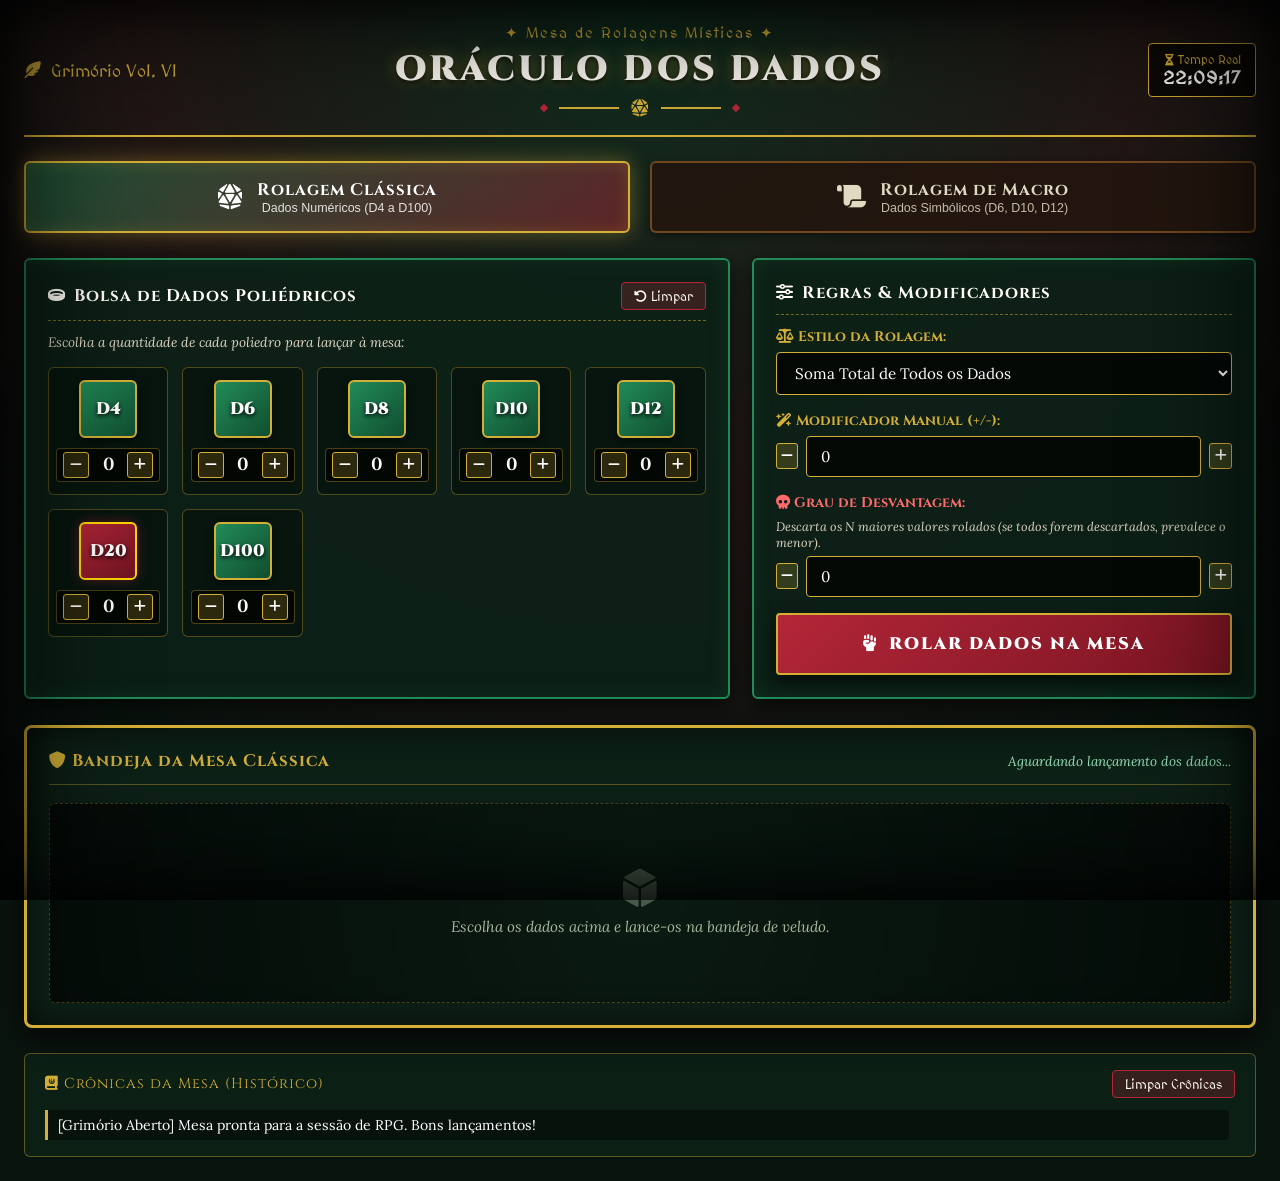
<file: pages/dados.html>
<!DOCTYPE html>
<html lang="pt-BR">
<head>
    <meta charset="UTF-8">
    <meta name="viewport" content="width=device-width, initial-scale=1.0">
    <title>Grimório de Dados // Rolador de RPG de Mesa</title>
    <!-- Font Awesome para ícones de RPG e fantasia -->
    <link rel="stylesheet" href="https://cdnjs.cloudflare.com/ajax/libs/font-awesome/6.5.1/css/all.min.css">
    <!-- Fontes Estilo Fantasia Medieval / RPG de Mesa -->
    <link rel="preconnect" href="https://fonts.googleapis.com">
    <link rel="preconnect" href="https://fonts.gstatic.com" crossorigin>
    <link href="https://fonts.googleapis.com/css2?family=Cinzel:wght@500;700;900&family=MedievalSharp&family=Metamorphous&family=Lora:ital,wght@0,400;0,600;1,400&display=swap" rel="stylesheet">
    <link rel="stylesheet" href="../css/dados.css">
</head>
<body class="theme-standard">
    <!-- Textura de Pergaminho e Gradiente de Fundo Dinâmico -->
    <div class="tabletop-vignette"></div>
    <div class="dynamic-ambient-bg"></div>

    <div class="grimoire-wrapper">
        <!-- CABEÇALHO DO GRIMÓRIO / MESA DE RPG -->
        <header class="tome-header">
            <div class="header-flourish left-flourish">
                <i class="fa-solid fa-feather-pointed"></i>
                <span class="edition-tag">Grimório Vol. VI</span>
            </div>

            <div class="header-center">
                <div class="tome-subtitle">✦ Mesa de Rolagens Místicas ✦</div>
                <h1 class="tome-title">ORÁCULO DOS DADOS</h1>
                <div class="tome-divider">
                    <span class="gem left-gem"></span>
                    <span class="bar"></span>
                    <i class="fa-solid fa-dice-d20 title-icon"></i>
                    <span class="bar"></span>
                    <span class="gem right-gem"></span>
                </div>
            </div>

            <div class="header-flourish right-flourish">
                <div class="hourglass-box">
                    <span class="time-label"><i class="fa-solid fa-hourglass-half"></i> Tempo Real</span>
                    <span id="realtime-clock" class="time-val">--:--:--</span>
                </div>
            </div>
        </header>

        <!-- SELETOR DE SISTEMA DE ROLAGEM (ABAS EM COURO E METAL) -->
        <nav class="grimoire-tabs">
            <button id="tab-btn-standard" class="tome-tab active" onclick="switchTheme('standard')">
                <i class="fa-solid fa-dice-d20 tab-icon"></i>
                <div class="tab-text-group">
                    <span class="tab-main-title">Rolagem Clássica</span>
                    <span class="tab-sub-title">Dados Numéricos (D4 a D100)</span>
                </div>
            </button>

            <button id="tab-btn-macro" class="tome-tab" onclick="switchTheme('macro')">
                <i class="fa-solid fa-scroll tab-icon"></i>
                <div class="tab-text-group">
                    <span class="tab-main-title">Rolagem de Macro</span>
                    <span class="tab-sub-title">Dados Simbólicos (D6, D10, D12)</span>
                </div>
            </button>
        </nav>

        <!-- CONTEÚDO PRINCIPAL DAS MESAS -->
        <main class="tome-body">

            <!-- =================================================================
                 SEÇÃO 1: ROLAGEM NORMAL / CLÁSSICA (VERDE ESMERALDA & VERMELHO RUBI)
                 ================================================================= -->
            <section id="panel-standard" class="rpg-panel active-panel">
                <div class="parchment-grid">
                    <!-- Seleção de Dados Numéricos -->
                    <div class="parchment-card dice-shelf">
                        <div class="card-title-bar">
                            <div class="card-heading">
                                <i class="fa-solid fa-ring"></i> Bolsa de Dados Poliédricos
                            </div>
                            <button class="tome-btn-reset" onclick="clearDicePool('standard')">
                                <i class="fa-solid fa-rotate-left"></i> Limpar
                            </button>
                        </div>
                        <p class="section-desc">Escolha a quantidade de cada poliedro para lançar à mesa:</p>

                        <div class="dice-square-grid">
                            <div class="dice-tray-slot" data-die="d4">
                                <div class="die-badge-sq">D4</div>
                                <div class="stepper-counter">
                                    <button class="step-btn minus" onclick="alterDiceCount('standard', 'd4', -1)"><i class="fa-solid fa-minus"></i></button>
                                    <span class="count-value" id="val-std-d4">0</span>
                                    <button class="step-btn plus" onclick="alterDiceCount('standard', 'd4', 1)"><i class="fa-solid fa-plus"></i></button>
                                </div>
                            </div>

                            <div class="dice-tray-slot" data-die="d6">
                                <div class="die-badge-sq">D6</div>
                                <div class="stepper-counter">
                                    <button class="step-btn minus" onclick="alterDiceCount('standard', 'd6', -1)"><i class="fa-solid fa-minus"></i></button>
                                    <span class="count-value" id="val-std-d6">0</span>
                                    <button class="step-btn plus" onclick="alterDiceCount('standard', 'd6', 1)"><i class="fa-solid fa-plus"></i></button>
                                </div>
                            </div>

                            <div class="dice-tray-slot" data-die="d8">
                                <div class="die-badge-sq">D8</div>
                                <div class="stepper-counter">
                                    <button class="step-btn minus" onclick="alterDiceCount('standard', 'd8', -1)"><i class="fa-solid fa-minus"></i></button>
                                    <span class="count-value" id="val-std-d8">0</span>
                                    <button class="step-btn plus" onclick="alterDiceCount('standard', 'd8', 1)"><i class="fa-solid fa-plus"></i></button>
                                </div>
                            </div>

                            <div class="dice-tray-slot" data-die="d10">
                                <div class="die-badge-sq">D10</div>
                                <div class="stepper-counter">
                                    <button class="step-btn minus" onclick="alterDiceCount('standard', 'd10', -1)"><i class="fa-solid fa-minus"></i></button>
                                    <span class="count-value" id="val-std-d10">0</span>
                                    <button class="step-btn plus" onclick="alterDiceCount('standard', 'd10', 1)"><i class="fa-solid fa-plus"></i></button>
                                </div>
                            </div>

                            <div class="dice-tray-slot" data-die="d12">
                                <div class="die-badge-sq">D12</div>
                                <div class="stepper-counter">
                                    <button class="step-btn minus" onclick="alterDiceCount('standard', 'd12', -1)"><i class="fa-solid fa-minus"></i></button>
                                    <span class="count-value" id="val-std-d12">0</span>
                                    <button class="step-btn plus" onclick="alterDiceCount('standard', 'd12', 1)"><i class="fa-solid fa-plus"></i></button>
                                </div>
                            </div>

                            <div class="dice-tray-slot" data-die="d20">
                                <div class="die-badge-sq highlight-d20">D20</div>
                                <div class="stepper-counter">
                                    <button class="step-btn minus" onclick="alterDiceCount('standard', 'd20', -1)"><i class="fa-solid fa-minus"></i></button>
                                    <span class="count-value" id="val-std-d20">0</span>
                                    <button class="step-btn plus" onclick="alterDiceCount('standard', 'd20', 1)"><i class="fa-solid fa-plus"></i></button>
                                </div>
                            </div>

                            <div class="dice-tray-slot" data-die="d100">
                                <div class="die-badge-sq">D100</div>
                                <div class="stepper-counter">
                                    <button class="step-btn minus" onclick="alterDiceCount('standard', 'd100', -1)"><i class="fa-solid fa-minus"></i></button>
                                    <span class="count-value" id="val-std-d100">0</span>
                                    <button class="step-btn plus" onclick="alterDiceCount('standard', 'd100', 1)"><i class="fa-solid fa-plus"></i></button>
                                </div>
                            </div>
                        </div>
                    </div>

                    <!-- Configurações e Modificadores Clássicos -->
                    <div class="parchment-card params-shelf">
                        <div class="card-title-bar">
                            <div class="card-heading">
                                <i class="fa-solid fa-sliders"></i> Regras & Modificadores
                            </div>
                        </div>

                        <div class="rpg-form-group">
                            <label><i class="fa-solid fa-scale-balanced"></i> Estilo da Rolagem:</label>
                            <select id="std-roll-mode" class="rpg-select">
                                <option value="sum">Soma Total de Todos os Dados</option>
                                <option value="highest">Manter Apenas o Maior Valor</option>
                                <option value="lowest">Manter Apenas o Menor Valor</option>
                                <option value="individual">Apresentar Resultados Individuais</option>
                            </select>
                        </div>

                        <div class="rpg-form-group">
                            <label><i class="fa-solid fa-wand-magic-sparkles"></i> Modificador Manual (+/-):</label>
                            <div class="input-stepper-box">
                                <button class="step-btn minus" onclick="adjustInputValue('std-mod-input', -1)"><i class="fa-solid fa-minus"></i></button>
                                <input type="number" id="std-mod-input" value="0" class="rpg-number-input">
                                <button class="step-btn plus" onclick="adjustInputValue('std-mod-input', 1)"><i class="fa-solid fa-plus"></i></button>
                            </div>
                        </div>

                        <div class="rpg-form-group">
                            <label class="danger-label"><i class="fa-solid fa-skull"></i> Grau de Desvantagem:</label>
                            <p class="rule-hint">Descarta os N maiores valores rolados (se todos forem descartados, prevalece o menor).</p>
                            <div class="input-stepper-box">
                                <button class="step-btn minus" onclick="adjustInputValue('std-disadv-input', -1, 0)"><i class="fa-solid fa-minus"></i></button>
                                <input type="number" id="std-disadv-input" value="0" min="0" class="rpg-number-input">
                                <button class="step-btn plus" onclick="adjustInputValue('std-disadv-input', 1, 0)"><i class="fa-solid fa-plus"></i></button>
                            </div>
                        </div>

                        <button id="btn-roll-standard" class="cast-dice-btn std-btn" onclick="executeStandardRoll()">
                            <i class="fa-solid fa-hand-fist"></i> ROLAR DADOS NA MESA
                        </button>
                    </div>
                </div>

                <!-- BANDEJA DE DADOS DEDICADA DA ROLAGEM NORMAL -->
                <div class="dice-tray-board">
                    <div class="tray-header">
                        <div class="tray-title"><i class="fa-solid fa-shield"></i> Bandeja da Mesa Clássica</div>
                        <div id="std-tray-status" class="tray-status">Aguardando lançamento dos dados...</div>
                    </div>

                    <div id="std-dice-arena" class="dice-arena-felt">
                        <div class="empty-tray-msg">
                            <i class="fa-solid fa-dice-d6 tray-felt-icon"></i>
                            <span>Escolha os dados acima e lance-os na bandeja de veludo.</span>
                        </div>
                    </div>

                    <!-- Painel de Resultado Consolidado -->
                    <div id="std-summary-box" class="scroll-summary-box hidden"></div>
                </div>
            </section>


            <!-- =================================================================
                 SEÇÃO 2: ROLAGEM MACRO (TONS DE MARROM, COURO & ÂMBAR)
                 ================================================================= -->
            <section id="panel-macro" class="rpg-panel">
                <div class="parchment-grid">
                    <!-- Seleção de Macro Dados -->
                    <div class="parchment-card dice-shelf">
                        <div class="card-title-bar">
                            <div class="card-heading">
                                <i class="fa-solid fa-gem"></i> Dados Rúnicos de Macro
                            </div>
                            <button class="tome-btn-reset" onclick="clearDicePool('macro')">
                                <i class="fa-solid fa-rotate-left"></i> Limpar
                            </button>
                        </div>
                        <p class="section-desc">Selecione os dados entalhados com símbolos rúnicos:</p>

                        <div class="dice-square-grid macro-grid-layout">
                            <div class="dice-tray-slot macro-slot" data-die="md6">
                                <div class="die-badge-sq macro-badge">
                                    <span class="m-label">MACRO D6</span>
                                    <span class="m-sub">6 Faces</span>
                                </div>
                                <div class="stepper-counter">
                                    <button class="step-btn minus" onclick="alterDiceCount('macro', 'md6', -1)"><i class="fa-solid fa-minus"></i></button>
                                    <span class="count-value" id="val-macro-md6">0</span>
                                    <button class="step-btn plus" onclick="alterDiceCount('macro', 'md6', 1)"><i class="fa-solid fa-plus"></i></button>
                                </div>
                            </div>

                            <div class="dice-tray-slot macro-slot" data-die="md10">
                                <div class="die-badge-sq macro-badge">
                                    <span class="m-label">MACRO D10</span>
                                    <span class="m-sub">10 Faces</span>
                                </div>
                                <div class="stepper-counter">
                                    <button class="step-btn minus" onclick="alterDiceCount('macro', 'md10', -1)"><i class="fa-solid fa-minus"></i></button>
                                    <span class="count-value" id="val-macro-md10">0</span>
                                    <button class="step-btn plus" onclick="alterDiceCount('macro', 'md10', 1)"><i class="fa-solid fa-plus"></i></button>
                                </div>
                            </div>

                            <div class="dice-tray-slot macro-slot" data-die="md12">
                                <div class="die-badge-sq macro-badge">
                                    <span class="m-label">MACRO D12</span>
                                    <span class="m-sub">12 Faces</span>
                                </div>
                                <div class="stepper-counter">
                                    <button class="step-btn minus" onclick="alterDiceCount('macro', 'md12', -1)"><i class="fa-solid fa-minus"></i></button>
                                    <span class="count-value" id="val-macro-md12">0</span>
                                    <button class="step-btn plus" onclick="alterDiceCount('macro', 'md12', 1)"><i class="fa-solid fa-plus"></i></button>
                                </div>
                            </div>
                        </div>

                        <!-- Legenda dos Símbolos de Macro -->
                        <div class="macro-symbols-parchment">
                            <div class="legend-entry"><span class="rune-tag rune-success"><i class="fa-solid fa-bug"></i></span> <strong>Sucesso</strong> (Impacto e Qualidade da Ação)</div>
                            <div class="legend-entry"><span class="rune-tag rune-adaptation"><i class="fa-solid fa-shield-cat"></i></span> <strong>Adaptação</strong> (Flexibilidade Tática)</div>
                            <div class="legend-entry"><span class="rune-tag rune-pressure"><i class="fa-solid fa-fire-flame-curved"></i></span> <strong>Pressão</strong> (Gatilho de Reação)</div>
                            <div class="legend-entry"><span class="rune-tag rune-empty"><i class="fa-solid fa-ban"></i></span> <strong>Vazio</strong> (Sem Efeito)</div>
                        </div>
                    </div>

                    <!-- Parâmetros de Macro -->
                    <div class="parchment-card params-shelf">
                        <div class="card-title-bar">
                            <div class="card-heading">
                                <i class="fa-solid fa-feather"></i> Modificadores Rúnicos
                            </div>
                        </div>

                        <div class="rpg-form-group">
                            <label><i class="fa-solid fa-filter"></i> Resolução dos Resultados:</label>
                            <select id="macro-roll-mode" class="rpg-select">
                                <option value="sum_all">Soma Consolidada de Todos os Símbolos</option>
                                <option value="select_keep">Manter Dados (Seleção Manual na Bandeja)</option>
                            </select>
                        </div>

                        <div class="macro-mods-stack">
                            <div class="mod-stack-row">
                                <label><i class="fa-solid fa-bug rune-color-suc"></i> Sucessos (+/-):</label>
                                <div class="input-stepper-box">
                                    <button class="step-btn minus" onclick="adjustInputValue('macro-mod-suc', -1)"><i class="fa-solid fa-minus"></i></button>
                                    <input type="number" id="macro-mod-suc" value="0" class="rpg-number-input">
                                    <button class="step-btn plus" onclick="adjustInputValue('macro-mod-suc', 1)"><i class="fa-solid fa-plus"></i></button>
                                </div>
                            </div>

                            <div class="mod-stack-row">
                                <label><i class="fa-solid fa-shield-cat rune-color-adp"></i> Adaptações (+/-):</label>
                                <div class="input-stepper-box">
                                    <button class="step-btn minus" onclick="adjustInputValue('macro-mod-adp', -1)"><i class="fa-solid fa-minus"></i></button>
                                    <input type="number" id="macro-mod-adp" value="0" class="rpg-number-input">
                                    <button class="step-btn plus" onclick="adjustInputValue('macro-mod-adp', 1)"><i class="fa-solid fa-plus"></i></button>
                                </div>
                            </div>

                            <div class="mod-stack-row">
                                <label><i class="fa-solid fa-fire-flame-curved rune-color-prs"></i> Pressões (+/-):</label>
                                <div class="input-stepper-box">
                                    <button class="step-btn minus" onclick="adjustInputValue('macro-mod-prs', -1)"><i class="fa-solid fa-minus"></i></button>
                                    <input type="number" id="macro-mod-prs" value="0" class="rpg-number-input">
                                    <button class="step-btn plus" onclick="adjustInputValue('macro-mod-prs', 1)"><i class="fa-solid fa-plus"></i></button>
                                </div>
                            </div>
                        </div>

                        <button id="btn-roll-macro" class="cast-dice-btn macro-btn" onclick="executeMacroRoll()">
                            <i class="fa-solid fa-scroll"></i> CONJURAR DADOS RÚNICOS
                        </button>
                    </div>
                </div>

                <!-- BANDEJA DE DADOS DEDICADA DA ROLAGEM MACRO -->
                <div class="dice-tray-board macro-tray-board">
                    <div class="tray-header">
                        <div class="tray-title"><i class="fa-solid fa-feather"></i> Bandeja Rúnica de Macro</div>
                        <div id="macro-tray-status" class="tray-status">Aguardando conjuração dos dados...</div>
                    </div>

                    <div id="macro-dice-arena" class="dice-arena-felt">
                        <div class="empty-tray-msg">
                            <i class="fa-solid fa-scroll tray-felt-icon"></i>
                            <span>Selecione os dados rúnicos e lance-os para leitura dos símbolos.</span>
                        </div>
                    </div>

                    <!-- Painel Interativo de Manter Dados -->
                    <div id="macro-keep-panel" class="manual-keep-tray hidden">
                        <div class="keep-tray-banner">
                            <i class="fa-solid fa-hand-pointer"></i> Clique nos dados que deseja <strong>MANTER</strong> (o restante será descartado):
                        </div>
                        <button class="confirm-keep-btn" onclick="confirmMacroSelection()">
                            <i class="fa-solid fa-check"></i> Confirmar Seleção e Calcular
                        </button>
                    </div>

                    <!-- Painel de Resultado Macro -->
                    <div id="macro-summary-box" class="scroll-summary-box hidden"></div>
                </div>
            </section>

            <!-- REGISTRO DE AVENTURA (LOG DE ROLAGENS) -->
            <section class="chronicle-log-section">
                <div class="log-title-row">
                    <div class="chronicle-tag"><i class="fa-solid fa-book-journal-whills"></i> Crônicas da Mesa (Histórico)</div>
                    <button class="tome-btn-reset" onclick="clearChronicleLog()">Limpar Crônicas</button>
                </div>
                <div id="chronicle-feed" class="chronicle-feed">
                    <div class="chronicle-entry sys-entry">[Grimório Aberto] Mesa pronta para a sessão de RPG. Bons lançamentos!</div>
                </div>
            </section>

        </main>
    </div>

    <script src="../js/dados.js"></script>
</body>
</html>
</file>
<file: css/dados.css>
/* ==========================================================================
   GRIMÓRIO DE DADOS - DADOS.CSS (RPG DE MESA CLÁSSICO / FANTASIA MEDIEVAL)
   ========================================================================== */

:root {
    --font-heading: 'Cinzel', 'MedievalSharp', serif;
    --font-fantasy: 'MedievalSharp', cursive;
    --font-body: 'Lora', Georgia, serif;
    --font-runic: 'Metamorphous', cursive;

    /* TEMA CLÁSSICO: VERDE ESMERALDA & VERMELHO RUBI COM TOQUES DOURADOS */
    --clr-std-bg-dark: #0a140f;
    --clr-std-felt: #0d2117;
    --clr-std-parchment: #f6edd9;
    --clr-std-parchment-border: #bda370;
    --clr-std-emerald: #228b58;
    --clr-std-emerald-glow: rgba(34, 139, 88, 0.45);
    --clr-std-ruby: #b32638;
    --clr-std-ruby-glow: rgba(179, 38, 56, 0.45);
    --clr-std-gold: #d4af37;
    --clr-std-gold-glow: rgba(212, 175, 55, 0.4);
    --clr-std-ink: #2b1f14;
    --clr-std-ink-light: #fffdf5;

    /* TEMA MACRO: COURO, MADEIRA & TONS DE MARROM TERROSO COM ÂMBAR */
    --clr-mac-bg-dark: #140d09;
    --clr-mac-felt: #24160f;
    --clr-mac-parchment: #eedcc0;
    --clr-mac-parchment-border: #9c6e43;
    --clr-mac-leather: #5a3219;
    --clr-mac-leather-glow: rgba(140, 78, 38, 0.45);
    --clr-mac-amber: #e69138;
    --clr-mac-amber-glow: rgba(230, 145, 56, 0.5);
    --clr-mac-brown-dark: #3a1e0f;
}

* {
    box-sizing: border-box;
    margin: 0;
    padding: 0;
}

body {
    background-color: var(--clr-std-bg-dark);
    font-family: var(--font-body);
    min-height: 100vh;
    color: var(--clr-std-ink-light);
    position: relative;
    user-select: none;
    overflow-x: hidden;
    transition: background 0.6s ease;
}

/* ==========================================================================
   GRADIENTE DINÂMICO & TEXTURA DE MESA CLÁSSICA
   ========================================================================== */
.tabletop-vignette {
    position: fixed;
    top: 0; left: 0; width: 100vw; height: 100vh;
    box-shadow: inset 0 0 140px rgba(0, 0, 0, 0.95), inset 0 0 50px rgba(0, 0, 0, 0.85);
    pointer-events: none;
    z-index: 800;
}

.dynamic-ambient-bg {
    position: fixed;
    top: 0; left: 0; width: 100vw; height: 100vh;
    pointer-events: none;
    z-index: 1;
    transition: background 0.7s cubic-bezier(0.2, 0.8, 0.2, 1);
}

body.theme-standard .dynamic-ambient-bg {
    background: radial-gradient(circle at 50% 0%, rgba(34, 139, 88, 0.22) 0%, rgba(179, 38, 56, 0.14) 45%, rgba(10, 20, 15, 0.96) 80%);
}

body.theme-macro .dynamic-ambient-bg {
    background: radial-gradient(circle at 50% 0%, rgba(230, 145, 56, 0.25) 0%, rgba(90, 50, 25, 0.2) 45%, rgba(20, 13, 9, 0.98) 80%);
}

.grimoire-wrapper {
    position: relative;
    z-index: 10;
    max-width: 1300px;
    margin: 0 auto;
    padding: 24px;
}

/* ==========================================================================
   CABEÇALHO ESTILO GRIMÓRIO MEDIEVAL
   ========================================================================== */
.tome-header {
    display: grid;
    grid-template-columns: 1fr 2fr 1fr;
    align-items: center;
    border-bottom: 2px solid var(--clr-std-gold);
    padding-bottom: 18px;
    margin-bottom: 24px;
    transition: border-color 0.4s ease;
}

body.theme-macro .tome-header {
    border-bottom-color: var(--clr-mac-amber);
}

.header-flourish.left-flourish {
    display: flex;
    align-items: center;
    gap: 10px;
    color: var(--clr-std-gold);
    font-family: var(--font-fantasy);
    font-size: 1.05rem;
}

body.theme-macro .header-flourish.left-flourish {
    color: var(--clr-mac-amber);
}

.header-center {
    text-align: center;
}

.tome-subtitle {
    font-family: var(--font-fantasy);
    font-size: 0.95rem;
    color: var(--clr-std-gold);
    letter-spacing: 2px;
    margin-bottom: 4px;
}

body.theme-macro .tome-subtitle {
    color: var(--clr-mac-amber);
}

.tome-title {
    font-family: var(--font-heading);
    font-size: 2.2rem;
    font-weight: 900;
    letter-spacing: 3px;
    color: #fffdf5;
    text-shadow: 0 0 15px var(--clr-std-gold-glow), 0 2px 4px #000;
}

body.theme-macro .tome-title {
    text-shadow: 0 0 15px var(--clr-mac-amber-glow), 0 2px 4px #000;
}

.tome-divider {
    display: flex;
    align-items: center;
    justify-content: center;
    gap: 12px;
    margin-top: 6px;
}

.tome-divider .bar {
    width: 60px;
    height: 2px;
    background: var(--clr-std-gold);
}

body.theme-macro .tome-divider .bar {
    background: var(--clr-mac-amber);
}

.tome-divider .gem {
    width: 6px;
    height: 6px;
    background: var(--clr-std-ruby);
    transform: rotate(45deg);
}

body.theme-macro .tome-divider .gem {
    background: var(--clr-mac-amber);
}

.tome-divider .title-icon {
    color: var(--clr-std-gold);
    font-size: 1.1rem;
}

body.theme-macro .tome-divider .title-icon {
    color: var(--clr-mac-amber);
}

.header-flourish.right-flourish {
    display: flex;
    justify-content: flex-end;
}

.hourglass-box {
    background: rgba(0, 0, 0, 0.6);
    border: 1px solid var(--clr-std-gold);
    padding: 8px 14px;
    border-radius: 4px;
    text-align: right;
    font-family: var(--font-fantasy);
}

body.theme-macro .hourglass-box {
    border-color: var(--clr-mac-amber);
}

.time-label {
    display: block;
    font-size: 0.72rem;
    color: var(--clr-std-gold);
}

body.theme-macro .time-label {
    color: var(--clr-mac-amber);
}

.time-val {
    font-size: 1.15rem;
    font-weight: bold;
    color: #fffdf5;
    letter-spacing: 1px;
}

/* ==========================================================================
   ABAS DO GRIMÓRIO (COURO & PERGAMINHO)
   ========================================================================== */
.grimoire-tabs {
    display: flex;
    gap: 20px;
    margin-bottom: 25px;
}

.tome-tab {
    flex: 1;
    background: rgba(13, 33, 23, 0.85);
    border: 2px solid rgba(212, 175, 55, 0.4);
    color: #e2d9c2;
    padding: 16px 22px;
    cursor: pointer;
    border-radius: 6px;
    display: flex;
    align-items: center;
    justify-content: center;
    gap: 14px;
    transition: all 0.3s ease;
    box-shadow: 0 4px 10px rgba(0, 0, 0, 0.4);
}

.tome-tab:hover {
    background: rgba(34, 139, 88, 0.3);
    border-color: var(--clr-std-gold);
    color: #ffffff;
    transform: translateY(-2px);
}

.tome-tab.active {
    background: linear-gradient(135deg, rgba(34, 139, 88, 0.5), rgba(179, 38, 56, 0.45));
    border-color: var(--clr-std-gold);
    color: #ffffff;
    box-shadow: 0 0 20px var(--clr-std-gold-glow), inset 0 0 15px rgba(212, 175, 55, 0.2);
}

#tab-btn-macro {
    background: rgba(36, 22, 15, 0.85);
    border-color: rgba(230, 145, 56, 0.4);
}

#tab-btn-macro:hover {
    background: rgba(90, 50, 25, 0.4);
    border-color: var(--clr-mac-amber);
    color: #ffffff;
}

#tab-btn-macro.active {
    background: linear-gradient(135deg, rgba(90, 50, 25, 0.7), rgba(140, 78, 38, 0.55));
    border-color: var(--clr-mac-amber);
    color: #ffffff;
    box-shadow: 0 0 22px var(--clr-mac-amber-glow), inset 0 0 15px rgba(230, 145, 56, 0.25);
}

.tab-icon {
    font-size: 1.6rem;
}

.tab-text-group .tab-main-title {
    display: block;
    font-family: var(--font-heading);
    font-size: 1.05rem;
    font-weight: 700;
    letter-spacing: 1px;
}

.tab-text-group .tab-sub-title {
    display: block;
    font-size: 0.78rem;
    opacity: 0.85;
}

/* ==========================================================================
   PAINÉIS DE ROLAGEM & PERGAMINHOS
   ========================================================================== */
.rpg-panel {
    display: none;
    animation: fadeInPanel 0.4s ease forwards;
}

.rpg-panel.active-panel {
    display: block;
}

@keyframes fadeInPanel {
    from { opacity: 0; transform: translateY(10px); }
    to { opacity: 1; transform: translateY(0); }
}

.parchment-grid {
    display: grid;
    grid-template-columns: 1.4fr 1fr;
    gap: 22px;
    margin-bottom: 26px;
}

@media (max-width: 950px) {
    .parchment-grid { grid-template-columns: 1fr; }
    .tome-header { grid-template-columns: 1fr; gap: 15px; text-align: center; }
    .header-flourish.left-flourish, .header-flourish.right-flourish { justify-content: center; }
}

.parchment-card {
    background: rgba(13, 33, 23, 0.92);
    border: 2px solid var(--clr-std-emerald);
    border-radius: 6px;
    padding: 22px;
    box-shadow: 0 6px 20px rgba(0, 0, 0, 0.7), inset 0 0 20px rgba(34, 139, 88, 0.15);
    position: relative;
    transition: all 0.4s ease;
}

body.theme-macro .parchment-card {
    background: rgba(36, 22, 15, 0.94);
    border-color: var(--clr-mac-leather);
    box-shadow: 0 6px 20px rgba(0, 0, 0, 0.7), inset 0 0 20px rgba(230, 145, 56, 0.15);
}

.card-title-bar {
    display: flex;
    justify-content: space-between;
    align-items: center;
    border-bottom: 1px dashed rgba(212, 175, 55, 0.5);
    padding-bottom: 10px;
    margin-bottom: 12px;
}

body.theme-macro .card-title-bar {
    border-bottom-color: rgba(230, 145, 56, 0.5);
}

.card-heading {
    font-family: var(--font-heading);
    font-size: 1.05rem;
    font-weight: 700;
    color: #fffdf5;
    letter-spacing: 1px;
    display: flex;
    align-items: center;
    gap: 8px;
}

.section-desc {
    font-size: 0.85rem;
    color: #dfd7c2;
    margin-bottom: 16px;
    font-style: italic;
}

.tome-btn-reset {
    background: rgba(179, 38, 56, 0.25);
    border: 1px solid var(--clr-std-ruby);
    color: #fffdf5;
    font-family: var(--font-fantasy);
    font-size: 0.82rem;
    padding: 5px 12px;
    border-radius: 4px;
    cursor: pointer;
    transition: all 0.2s;
}

.tome-btn-reset:hover {
    background: var(--clr-std-ruby);
    color: #ffffff;
    box-shadow: 0 0 12px var(--clr-std-ruby-glow);
}

/* Grid de Dados Quadrados Clássicos */
.dice-square-grid {
    display: grid;
    grid-template-columns: repeat(auto-fill, minmax(105px, 1fr));
    gap: 14px;
}

.macro-grid-layout {
    grid-template-columns: repeat(3, 1fr);
}

.dice-tray-slot {
    background: rgba(8, 20, 14, 0.85);
    border: 1px solid rgba(212, 175, 55, 0.35);
    border-radius: 6px;
    padding: 12px 8px;
    display: flex;
    flex-direction: column;
    align-items: center;
    gap: 10px;
    transition: all 0.25s ease;
}

body.theme-macro .dice-tray-slot {
    background: rgba(20, 12, 8, 0.85);
    border-color: rgba(230, 145, 56, 0.35);
}

.dice-tray-slot:hover {
    border-color: var(--clr-std-gold);
    box-shadow: 0 0 14px var(--clr-std-gold-glow);
    transform: translateY(-2px);
}

body.theme-macro .dice-tray-slot:hover {
    border-color: var(--clr-mac-amber);
    box-shadow: 0 0 14px var(--clr-mac-amber-glow);
}

/* Insígnia Quadrada dos Dados */
.die-badge-sq {
    width: 58px;
    height: 58px;
    background: linear-gradient(135deg, var(--clr-std-emerald), #104e30);
    border: 2px solid var(--clr-std-gold);
    border-radius: 6px;
    display: flex;
    flex-direction: column;
    justify-content: center;
    align-items: center;
    font-family: var(--font-heading);
    font-weight: 900;
    font-size: 1.05rem;
    color: #ffffff;
    text-shadow: 0 2px 4px #000;
    box-shadow: 0 4px 8px rgba(0, 0, 0, 0.5);
}

.die-badge-sq.highlight-d20 {
    background: linear-gradient(135deg, var(--clr-std-ruby), #6e1320);
    border-color: #ffd700;
    box-shadow: 0 0 12px var(--clr-std-ruby-glow);
}

body.theme-macro .die-badge-sq {
    background: linear-gradient(135deg, var(--clr-mac-leather), #381c0c);
    border-color: var(--clr-mac-amber);
    box-shadow: 0 4px 8px rgba(0, 0, 0, 0.5);
}

.macro-badge {
    width: 78px;
    height: 78px;
    text-align: center;
}

.m-label { font-size: 0.85rem; font-weight: 800; }
.m-sub { font-size: 0.65rem; color: #eedcc0; font-family: var(--font-body); }

/* Contadores Stepper */
.stepper-counter {
    display: flex;
    align-items: center;
    gap: 8px;
    background: rgba(0, 0, 0, 0.65);
    border: 1px solid rgba(212, 175, 55, 0.35);
    padding: 3px 6px;
    border-radius: 4px;
}

body.theme-macro .stepper-counter {
    border-color: rgba(230, 145, 56, 0.4);
}

.step-btn {
    width: 26px;
    height: 26px;
    background: rgba(212, 175, 55, 0.2);
    border: 1px solid var(--clr-std-gold);
    color: #ffffff;
    cursor: pointer;
    font-size: 0.85rem;
    display: flex;
    align-items: center;
    justify-content: center;
    border-radius: 3px;
    transition: all 0.2s;
}

body.theme-macro .step-btn {
    background: rgba(230, 145, 56, 0.25);
    border-color: var(--clr-mac-amber);
}

.step-btn:hover {
    background: var(--clr-std-gold);
    color: #120e00;
}

body.theme-macro .step-btn:hover {
    background: var(--clr-mac-amber);
    color: #120e00;
}

.count-value {
    font-family: var(--font-heading);
    font-size: 1.1rem;
    font-weight: 700;
    min-width: 22px;
    text-align: center;
    color: #ffffff;
}

/* Legenda de Símbolos Rúnicos */
.macro-symbols-parchment {
    margin-top: 18px;
    padding: 14px;
    background: rgba(0, 0, 0, 0.6);
    border: 1px dashed rgba(230, 145, 56, 0.45);
    border-radius: 4px;
    display: grid;
    grid-template-columns: 1fr 1fr;
    gap: 10px;
    font-size: 0.86rem;
}

.legend-entry {
    display: flex;
    align-items: center;
    gap: 8px;
    color: #fffdf5;
}

.rune-tag {
    width: 26px;
    height: 26px;
    display: flex;
    align-items: center;
    justify-content: center;
    border-radius: 4px;
    font-size: 1.05rem;
}

.rune-success, .rune-color-suc { color: #2a9d8f; text-shadow: 0 0 10px #2a9d8f; }
.rune-adaptation, .rune-color-adp { color: #f4a261; text-shadow: 0 0 10px #f4a261; }
.rune-pressure, .rune-color-prs { color: #e63946; text-shadow: 0 0 10px #e63946; }
.rune-empty { color: #a8dadc; }

/* Controles e Formulários */
.rpg-form-group {
    margin-bottom: 16px;
}

.rpg-form-group label {
    font-family: var(--font-heading);
    font-size: 0.88rem;
    font-weight: 700;
    color: var(--clr-std-gold);
    display: block;
    margin-bottom: 6px;
}

body.theme-macro .rpg-form-group label {
    color: var(--clr-mac-amber);
}

.rpg-form-group label.danger-label {
    color: #ff6b6b;
}

.rule-hint {
    font-size: 0.78rem;
    color: #dfd7c2;
    margin-bottom: 6px;
    font-style: italic;
}

.rpg-select, .rpg-number-input {
    width: 100%;
    background: rgba(0, 0, 0, 0.75);
    border: 1px solid var(--clr-std-gold);
    color: #ffffff;
    font-family: var(--font-body);
    padding: 10px 14px;
    font-size: 0.95rem;
    outline: none;
    border-radius: 4px;
}

body.theme-macro .rpg-select,
body.theme-macro .rpg-number-input {
    border-color: var(--clr-mac-amber);
}

.input-stepper-box {
    display: flex;
    align-items: center;
    gap: 8px;
}

.macro-mods-stack {
    display: flex;
    flex-direction: column;
    gap: 12px;
    margin-bottom: 16px;
}

.mod-stack-row label {
    font-size: 0.85rem;
    color: #fffdf5;
    margin-bottom: 4px;
    display: block;
}

/* Botões de Lançamento / Rolagem */
.cast-dice-btn {
    width: 100%;
    margin-top: 10px;
    padding: 18px 24px;
    border: 2px solid var(--clr-std-gold);
    color: #ffffff;
    font-family: var(--font-heading);
    font-weight: 900;
    font-size: 1.05rem;
    letter-spacing: 2px;
    cursor: pointer;
    border-radius: 4px;
    box-shadow: 0 6px 18px rgba(0, 0, 0, 0.6);
    display: flex;
    align-items: center;
    justify-content: center;
    gap: 10px;
    transition: all 0.3s ease;
}

.cast-dice-btn.std-btn {
    background: linear-gradient(135deg, var(--clr-std-ruby), #7a1422);
}

.cast-dice-btn.std-btn:hover {
    background: linear-gradient(135deg, #d32f2f, var(--clr-std-ruby));
    box-shadow: 0 0 25px var(--clr-std-ruby-glow);
    transform: scale(1.02);
}

.cast-dice-btn.macro-btn {
    background: linear-gradient(135deg, var(--clr-mac-leather), #3a1e0f);
    border-color: var(--clr-mac-amber);
}

.cast-dice-btn.macro-btn:hover {
    background: linear-gradient(135deg, #7c4320, var(--clr-mac-leather));
    box-shadow: 0 0 25px var(--clr-mac-amber-glow);
    transform: scale(1.02);
}

/* ==========================================================================
   BANDEJA DE DADOS DEDICADA & CARTÕES DE RESULTADOS
   ========================================================================== */
.dice-tray-board {
    background: var(--clr-std-felt);
    border: 3px solid var(--clr-std-gold);
    border-radius: 8px;
    padding: 22px;
    box-shadow: 0 8px 30px rgba(0, 0, 0, 0.8), inset 0 0 35px rgba(0, 0, 0, 0.7);
    margin-top: 25px;
    margin-bottom: 25px;
    position: relative;
    transition: all 0.4s ease;
}

.macro-tray-board {
    background: var(--clr-mac-felt);
    border-color: var(--clr-mac-amber);
}

.tray-header {
    display: flex;
    justify-content: space-between;
    align-items: center;
    border-bottom: 1px solid rgba(212, 175, 55, 0.4);
    padding-bottom: 12px;
    margin-bottom: 18px;
}

body.theme-macro .tray-header {
    border-bottom-color: rgba(230, 145, 56, 0.4);
}

.tray-title {
    font-family: var(--font-heading);
    font-size: 1.05rem;
    color: var(--clr-std-gold);
    font-weight: 700;
    letter-spacing: 1px;
}

body.theme-macro .tray-title {
    color: var(--clr-mac-amber);
}

.tray-status {
    font-size: 0.85rem;
    color: #98e2b8;
    font-style: italic;
}

body.theme-macro .tray-status {
    color: #f7ca9e;
}

.dice-arena-felt {
    min-height: 200px;
    display: flex;
    flex-wrap: wrap;
    align-items: center;
    justify-content: center;
    gap: 18px;
    padding: 25px;
    background: radial-gradient(circle, rgba(0, 0, 0, 0.2) 0%, rgba(0, 0, 0, 0.65) 100%);
    border: 1px dashed rgba(212, 175, 55, 0.3);
    border-radius: 6px;
}

body.theme-macro .dice-arena-felt {
    border-color: rgba(230, 145, 56, 0.3);
}

.empty-tray-msg {
    display: flex;
    flex-direction: column;
    align-items: center;
    gap: 10px;
    color: #a3b899;
    font-style: italic;
    font-size: 0.95rem;
}

body.theme-macro .empty-tray-msg {
    color: #d1b194;
}

.tray-felt-icon {
    font-size: 2.4rem;
    opacity: 0.4;
}

/* Cartões Quadrados dos Dados Lançados */
.tabletop-die-card {
    width: 90px;
    height: 102px;
    background: linear-gradient(135deg, #133827, #0a1f15);
    border: 2px solid var(--clr-std-gold);
    border-radius: 6px;
    display: flex;
    flex-direction: column;
    align-items: center;
    justify-content: space-between;
    padding: 8px 6px;
    box-shadow: 0 4px 15px rgba(0, 0, 0, 0.7), 0 0 10px var(--clr-std-gold-glow);
    position: relative;
    transition: all 0.3s ease;
}

body.theme-macro .tabletop-die-card {
    background: linear-gradient(135deg, #3d2112, #21120a);
    border-color: var(--clr-mac-amber);
    box-shadow: 0 4px 15px rgba(0, 0, 0, 0.7), 0 0 10px var(--clr-mac-amber-glow);
}

/* Animação Clássica de Rolagem */
.anim-rpg-roll {
    animation: rpgTumble 0.85s cubic-bezier(0.2, 0.8, 0.25, 1) forwards;
}

@keyframes rpgTumble {
    0% {
        transform: scale(0.35) rotate(0deg);
        filter: brightness(2);
    }
    40% {
        transform: scale(1.15) rotate(180deg);
        border-color: #ffffff;
    }
    75% {
        transform: scale(0.95) rotate(360deg);
    }
    100% {
        transform: scale(1) rotate(360deg);
        filter: brightness(1);
    }
}

.die-card-header {
    font-family: var(--font-heading);
    font-size: 0.75rem;
    font-weight: bold;
    color: var(--clr-std-gold);
}

body.theme-macro .die-card-header {
    color: var(--clr-mac-amber);
}

.die-card-number {
    font-family: var(--font-heading);
    font-size: 2.2rem;
    font-weight: 900;
    color: #ffffff;
    text-shadow: 0 2px 5px #000;
}

.die-card-footer {
    font-size: 0.68rem;
    color: #d1c7ad;
    font-style: italic;
}

/* Descarte por Desvantagem */
.tabletop-die-card.discarded {
    opacity: 0.35;
    filter: grayscale(1);
    border-color: #ff3366 !important;
    box-shadow: none !important;
    transform: scale(0.88);
}

.discard-tag {
    position: absolute;
    top: 50%; left: 50%;
    transform: translate(-50%, -50%) rotate(-20deg);
    background: var(--clr-std-ruby);
    color: #ffffff;
    font-family: var(--font-heading);
    font-size: 0.68rem;
    font-weight: 900;
    padding: 3px 8px;
    border-radius: 3px;
    white-space: nowrap;
    box-shadow: 0 0 10px var(--clr-std-ruby);
}

/* Seleção Manual (Modo Manter Dados) */
.tabletop-die-card.selectable {
    cursor: pointer;
}

.tabletop-die-card.selectable:hover {
    transform: translateY(-4px) scale(1.06);
    border-color: #55c57a;
}

.tabletop-die-card.manual-kept {
    border-color: #55c57a !important;
    box-shadow: 0 0 22px rgba(85, 197, 122, 0.8) !important;
}

.kept-badge {
    position: absolute;
    bottom: -8px;
    background: #55c57a;
    color: #0d2915;
    font-family: var(--font-heading);
    font-size: 0.65rem;
    font-weight: 900;
    padding: 2px 7px;
    border-radius: 3px;
}

/* Símbolos dos Dados de Macro */
.macro-symbol-cluster {
    display: flex;
    flex-wrap: wrap;
    align-items: center;
    justify-content: center;
    gap: 6px;
    min-height: 44px;
}

.macro-rune-item {
    font-size: 1.35rem;
    animation: runePop 0.35s cubic-bezier(0.175, 0.885, 0.32, 1.275);
}

@keyframes runePop {
    from { transform: scale(0); }
    to { transform: scale(1); }
}

/* Painel de Confirmação Manual */
.manual-keep-tray {
    margin-top: 15px;
    background: rgba(85, 197, 122, 0.15);
    border: 1px dashed #55c57a;
    border-radius: 4px;
    padding: 14px 20px;
    display: flex;
    justify-content: space-between;
    align-items: center;
    animation: fadeInPanel 0.3s ease;
}

.manual-keep-tray.hidden {
    display: none;
}

.keep-tray-banner {
    font-family: var(--font-body);
    font-size: 0.92rem;
    color: #55c57a;
}

.confirm-keep-btn {
    background: #55c57a;
    border: none;
    color: #0d2915;
    font-family: var(--font-heading);
    font-size: 0.85rem;
    font-weight: 900;
    padding: 10px 20px;
    cursor: pointer;
    border-radius: 4px;
    transition: all 0.2s;
}

.confirm-keep-btn:hover {
    box-shadow: 0 0 16px #55c57a;
    transform: scale(1.03);
}

/* Sumários Estilo Pergaminho */
.scroll-summary-box {
    margin-top: 18px;
    background: rgba(0, 0, 0, 0.75);
    border: 1px solid var(--clr-std-gold);
    border-radius: 6px;
    padding: 18px;
    animation: fadeInPanel 0.4s ease;
}

body.theme-macro .scroll-summary-box {
    border-color: var(--clr-mac-amber);
}

.scroll-summary-box.hidden {
    display: none;
}

.summary-title-row {
    display: flex;
    justify-content: space-between;
    align-items: center;
    margin-bottom: 10px;
}

.summary-heading {
    font-family: var(--font-heading);
    font-size: 1.3rem;
    font-weight: 900;
    color: #ffffff;
    letter-spacing: 1px;
}

.summary-score {
    font-family: var(--font-heading);
    font-size: 2.2rem;
    font-weight: 900;
    color: var(--clr-std-gold);
    text-shadow: 0 0 15px var(--clr-std-gold-glow);
}

body.theme-macro .summary-score {
    color: var(--clr-mac-amber);
    text-shadow: 0 0 15px var(--clr-mac-amber-glow);
}

.summary-body {
    font-size: 0.92rem;
    color: #dfd7c2;
    line-height: 1.6;
}

.macro-runes-bar {
    display: flex;
    flex-wrap: wrap;
    gap: 14px;
    margin-top: 12px;
    padding-top: 12px;
    border-top: 1px dashed rgba(230, 145, 56, 0.4);
}

.macro-rune-pill {
    background: rgba(255, 255, 255, 0.08);
    border: 1px solid rgba(230, 145, 56, 0.4);
    padding: 8px 16px;
    border-radius: 20px;
    display: flex;
    align-items: center;
    gap: 10px;
    font-size: 0.95rem;
    font-weight: 700;
    color: #ffffff;
}

/* ==========================================================================
   CRÔNICAS DA MESA (LOG DE ROLAGENS)
   ========================================================================== */
.chronicle-log-section {
    background: rgba(13, 33, 23, 0.9);
    border: 1px solid rgba(212, 175, 55, 0.4);
    border-radius: 6px;
    padding: 16px 20px;
    transition: all 0.4s ease;
}

body.theme-macro .chronicle-log-section {
    background: rgba(36, 22, 15, 0.92);
    border-color: rgba(230, 145, 56, 0.4);
}

.log-title-row {
    display: flex;
    justify-content: space-between;
    align-items: center;
    margin-bottom: 12px;
}

.chronicle-tag {
    font-family: var(--font-heading);
    font-size: 0.9rem;
    color: var(--clr-std-gold);
    letter-spacing: 1px;
}

body.theme-macro .chronicle-tag {
    color: var(--clr-mac-amber);
}

.chronicle-feed {
    max-height: 130px;
    overflow-y: auto;
    font-size: 0.88rem;
    display: flex;
    flex-direction: column;
    gap: 6px;
    padding-right: 6px;
}

.chronicle-entry {
    padding: 6px 10px;
    border-left: 3px solid var(--clr-std-gold);
    background: rgba(0, 0, 0, 0.4);
    color: #ffffff;
    border-radius: 0 4px 4px 0;
}

body.theme-macro .chronicle-entry {
    border-left-color: var(--clr-mac-amber);
}
</file>
